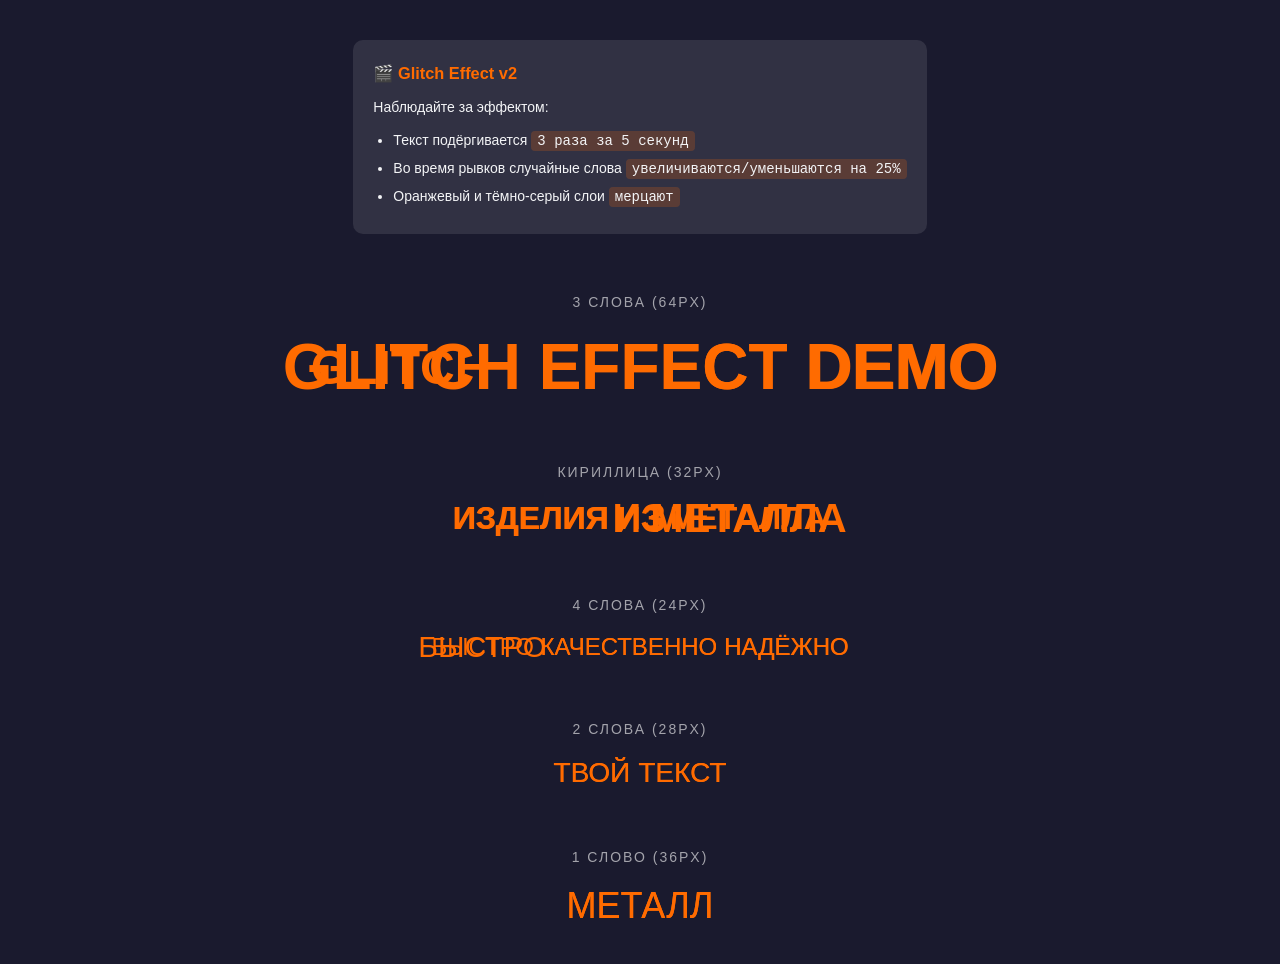
<file: GLITCH_Text/demo.html>
<!DOCTYPE html>
<html lang="ru">
<head>
    <meta charset="UTF-8">
    <meta name="viewport" content="width=device-width, initial-scale=1.0">
    <title>Glitch Text Effect v2 — Демонстрация</title>
    
    <!-- Подключаем эффект -->
    <link rel="stylesheet" href="glitch.css">
    
    <style>
        /* Базовые стили для демонстрации */
        :root {
            --color-primary: #ff6b00;
            --color-dark: #1a1a2e;
            --color-light: #f3f4f6;
        }
        
        * {
            margin: 0;
            padding: 0;
            box-sizing: border-box;
        }
        
        body {
            font-family: 'Segoe UI', Roboto, sans-serif;
            background: var(--color-dark);
            color: var(--color-light);
            min-height: 100vh;
            display: flex;
            flex-direction: column;
            align-items: center;
            justify-content: center;
            gap: 60px;
            padding: 40px 20px;
        }
        
        h1 {
            text-align: center;
            margin-bottom: 20px;
        }
        
        .demo-section {
            text-align: center;
        }
        
        .demo-label {
            display: block;
            margin-bottom: 20px;
            color: rgba(255, 255, 255, 0.6);
            font-size: 14px;
            text-transform: uppercase;
            letter-spacing: 2px;
        }
        
        /* Разные размеры шрифта для демонстрации */
        .glitch-large {
            font-size: 64px;
            font-weight: 800;
        }
        
        .glitch-medium {
            font-size: 32px;
            font-weight: 600;
        }
        
        .glitch-small {
            font-size: 18px;
            font-weight: 400;
        }
        
        /* Инфо-блок */
        .info {
            max-width: 600px;
            background: rgba(255, 255, 255, 0.1);
            padding: 20px;
            border-radius: 10px;
            font-size: 14px;
            line-height: 1.6;
        }
        
        .info h3 {
            color: var(--color-primary);
            margin-bottom: 10px;
        }
        
        .info ul {
            margin-left: 20px;
            margin-top: 10px;
        }
        
        .info li {
            margin-bottom: 5px;
        }
        
        .info code {
            background: rgba(255, 107, 0, 0.2);
            padding: 2px 6px;
            border-radius: 4px;
            font-family: monospace;
        }
    </style>
</head>
<body>
    
    <div class="info">
        <h3>🎬 Glitch Effect v2</h3>
        <p>Наблюдайте за эффектом:</p>
        <ul>
            <li>Текст подёргивается <code>3 раза за 5 секунд</code></li>
            <li>Во время рывков случайные слова <code>увеличиваются/уменьшаются на 25%</code></li>
            <li>Оранжевый и тёмно-серый слои <code>мерцают</code></li>
        </ul>
    </div>
    
    <!-- Демонстрация 1: Крупный заголовок (3 слова) -->
    <div class="demo-section">
        <span class="demo-label">3 слова (64px)</span>
        <div class="glitch-wrapper">
            <span class="glitch glitch-large" data-text="GLITCH EFFECT DEMO">
                <span class="glitch-word">GLITCH</span>
                <span class="glitch-word">EFFECT</span>
                <span class="glitch-word">DEMO</span>
            </span>
        </div>
    </div>
    
    <!-- Демонстрация 2: Кириллица (3 слова) -->
    <div class="demo-section">
        <span class="demo-label">Кириллица (32px)</span>
        <div class="glitch-wrapper">
            <span class="glitch glitch-medium" data-text="Изделия из металла">
                <span class="glitch-word">Изделия</span>
                <span class="glitch-word">из</span>
                <span class="glitch-word">металла</span>
            </span>
        </div>
    </div>
    
    <!-- Демонстрация 3: Длинный текст (4 слова) -->
    <div class="demo-section">
        <span class="demo-label">4 слова (24px)</span>
        <div class="glitch-wrapper">
            <span class="glitch" style="font-size: 24px;" data-text="Быстро качественно надёжно">
                <span class="glitch-word">Быстро</span>
                <span class="glitch-word">качественно</span>
                <span class="glitch-word">надёжно</span>
            </span>
        </div>
    </div>
    
    <!-- Демонстрация 4: Два слова -->
    <div class="demo-section">
        <span class="demo-label">2 слова (28px)</span>
        <div class="glitch-wrapper">
            <span class="glitch" style="font-size: 28px;" data-text="Твой текст">
                <span class="glitch-word">Твой</span>
                <span class="glitch-word">текст</span>
            </span>
        </div>
    </div>
    
    <!-- Демонстрация 5: Одно слово -->
    <div class="demo-section">
        <span class="demo-label">1 слово (36px)</span>
        <div class="glitch-wrapper">
            <span class="glitch" style="font-size: 36px;" data-text="МЕТАЛЛ">
                <span class="glitch-word">МЕТАЛЛ</span>
            </span>
        </div>
    </div>
    
    <!-- Подключаем JS -->
    <script src="glitch-words.js"></script>
    
</body>
</html>
</file>
<file: GLITCH_Text/glitch.css>
/* ===================================
   Glitch Effect для текста с эффектом слов
   ===================================
   
   Описание: Эффект глитча с подергиванием текста и изменением
   размера отдельных слов во время рывков.
   
   Использование:
   1. Подключите этот CSS файл
   2. Оберните текст в структуру:
   
   <div class="glitch-wrapper">
       <span class="glitch" data-text="ВАШ ТЕКСТ">
           <span class="glitch-word">СЛОВО1</span>
           <span class="glitch-word">СЛОВО2</span>
       </span>
   </div>
   
   3. Инициализируйте JS (см. glitch-words.js)
   =================================== */

.glitch-wrapper {
    position: relative;
    display: inline-block;
}

.glitch {
    position: relative;
    color: var(--color-primary);
    font-size: inherit;
    font-weight: 400;
    font-family: inherit;
    text-transform: uppercase;
    line-height: inherit;
    display: inline-flex;
    gap: 0.3em;
    align-items: center;
    animation: glitch-shake 5s infinite;
}

.glitch-word {
    display: inline-block;
    white-space: nowrap;
    transform-origin: center center;
}

.glitch::before,
.glitch::after {
    content: attr(data-text);
    position: absolute;
    top: 0;
    left: 0;
    width: 100%;
    height: 100%;
}

/* Оранжевый слой смещения */
.glitch::before {
    color: var(--color-primary);
    z-index: -1;
    animation: glitch-anim-1 0.5s infinite linear;
}

/* Тёмно-серый слой смещения */
.glitch::after {
    color: var(--color-dark);
    z-index: -2;
    animation: glitch-anim-2 0.5s infinite linear;
}

/* ===================================
   АНИМАЦИЯ ПОДЁРГИВАНИЯ ОСНОВНОГО ТЕКСТА
   Раскладка на 5 секунд:
   
   | Время      | % ключа  | Описание                     |
   |------------|----------|------------------------------|
   | 0–0.75 сек | 0–15%    | Текст стоит на месте         |
   | 0.75–1.05  | 15–21%   | 1-я серия рывков (4 движения)|
   | 1.05–2.5   | 21–50%   | Текст стоит на месте         |
   | 2.5–2.8    | 50–56%   | 2-я серия рывков (3 движения)|
   | 2.8–3.75   | 56–75%   | Текст стоит на месте         |
   | 3.75–3.975 | 75–79.5% | 3-я серия рывков (2 движения)|
   | 3.975–5    | 79.5–100%| Текст стоит на месте         |
   =================================== */
@keyframes glitch-shake {
    0%, 15%, 100% {
        transform: translate(0, 0);
    }
    /* 1-я серия: 4 быстрых рывка (0.75–1.05 сек) */
    16.5% {
        transform: translate(-18px, 6px);
    }
    18% {
        transform: translate(18px, -6px);
    }
    19.5% {
        transform: translate(-18px, -6px);
    }
    21% {
        transform: translate(18px, 6px);
    }
    23% {
        transform: translate(0, 0);
    }
    /* 2-я серия: 3 рывка (2.5–2.8 сек) */
    50% {
        transform: translate(0, 0);
    }
    51.5% {
        transform: translate(-12px, 12px);
    }
    53% {
        transform: translate(12px, -12px);
    }
    54.5% {
        transform: translate(-12px, -10px);
    }
    56% {
        transform: translate(0, 0);
    }
    /* 3-я серия: 2 рывка (3.75–3.975 сек) */
    75% {
        transform: translate(0, 0);
    }
    76.5% {
        transform: translate(-14px, -10px);
    }
    78% {
        transform: translate(14px, 10px);
    }
    79.5% {
        transform: translate(0, 0);
    }
}

/* ===================================
   АНИМАЦИЯ СМЕЩЕНИЯ ОРАНЖЕВОГО СЛОЯ
   Длительность: 0.5 сек (быстрое мерцание)
   =================================== */
@keyframes glitch-anim-1 {
    0% {
        transform: translate(0, 0);
        opacity: 0.5;
    }
    20% {
        transform: translate(-3px, 2px);
        opacity: 0.8;
    }
    40% {
        transform: translate(3px, -2px);
        opacity: 0.5;
    }
    60% {
        transform: translate(-3px, -2px);
        opacity: 0.8;
    }
    80% {
        transform: translate(3px, 2px);
        opacity: 0.5;
    }
    100% {
        transform: translate(0, 0);
        opacity: 0.5;
    }
}

/* ===================================
   АНИМАЦИЯ СМЕЩЕНИЯ ТЁМНО-СЕРОГО СЛОЯ
   Длительность: 0.5 сек (быстрое мерцание)
   =================================== */
@keyframes glitch-anim-2 {
    0% {
        transform: translate(0, 0);
        opacity: 0.5;
    }
    20% {
        transform: translate(3px, -2px);
        opacity: 0.8;
    }
    40% {
        transform: translate(-3px, 2px);
        opacity: 0.5;
    }
    60% {
        transform: translate(3px, 2px);
        opacity: 0.8;
    }
    80% {
        transform: translate(-3px, -2px);
        opacity: 0.5;
    }
    100% {
        transform: translate(0, 0);
        opacity: 0.5;
    }
}

/* ===================================
   АДАПТАЦИЯ ПОД РАЗНЫЕ КОНТЕЙНЕРЫ
   =================================== */
.hero__title.glitch-wrapper {
    font-size: inherit;
}

.hero__title .glitch {
    display: inline-flex !important;
    gap: 0.3em;
    align-items: center;
}

.hero__title .glitch-word {
    display: inline-block;
    transform-origin: center center;
}

.hero__title--small.glitch {
    font-size: inherit;
}

/* Медиа-запросы для мобильных */
@media (max-width: 768px) {
    .glitch::before,
    .glitch::after {
        font-size: inherit;
    }
}
</file>
